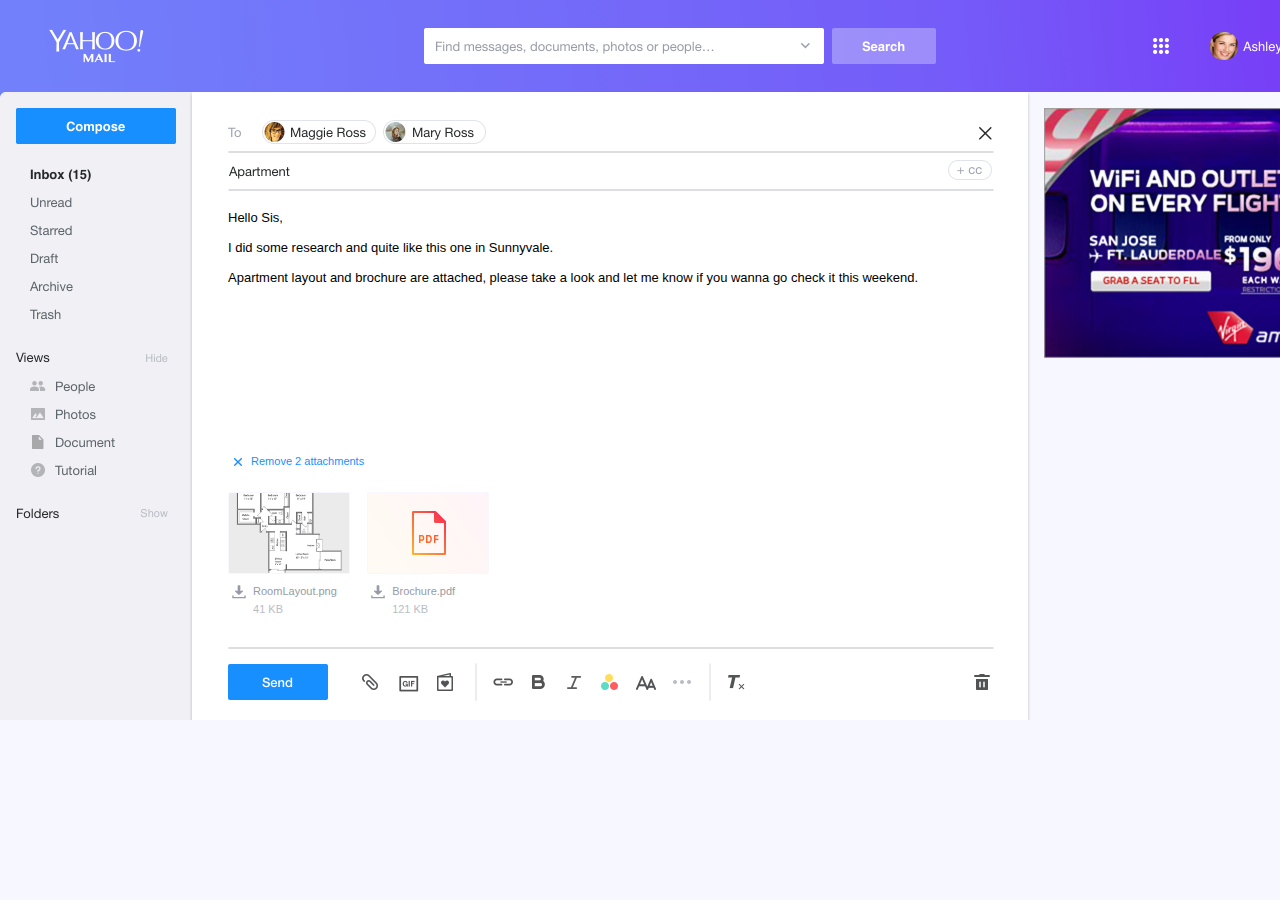
<file: demo-attachment/index.html>
<!doctype html>
<!--[if lt IE 7]>      <html class="no-js lt-ie9 lt-ie8 lt-ie7"> <![endif]-->
<!--[if IE 7]>         <html class="no-js lt-ie9 lt-ie8"> <![endif]-->
<!--[if IE 8]>         <html class="no-js lt-ie9"> <![endif]-->
<!--[if gt IE 8]><!--> <html class="no-js"> <!--<![endif]-->
  <head>
    <meta charset="utf-8">
    <meta http-equiv="X-UA-Compatible" content="IE=edge,chrome=1">
    <title>Norrin Prototype - Attachment </title>
    <meta name="description" content="">
    <meta name="viewport" content="width=device-width">

    <link rel="stylesheet" href="stylesheets/screen.css" />
    <script src="js/jquery.js"></script>

</head>
<body>
  <div id="compose-container" class="container">
    <div id="compose-area">
      <div class="msg-area">
        <p class="msg">
          Hello Sis,<br/>
          I did some research and quite like this one in Sunnyvale. <br/>
          Apartment layout and brochure are attached, please take a look and let me know if you wanna go check it this weekend.<br/>
        </p>
        <div class="inline-image">
          <img src="img/RoomLayout.png"/>
          <div class="inline-menu">
          <a class="l-menu-entry menu-entry" href="javascript:void(0)" title="more">
            <svg shape-rendering="auto">
              <g id="MORE">
                <circle cx="3" cy="10" r="2"/>
                <circle cx="10" cy="10" r="2"/>
                <circle cx="17" cy="10" r="2"/>
              </g>
            </svg>
          </a>
          <div class="l-menu menu">
            <ul>
              <li>
                <a href="javascript:void(0)" class="selected" data-linktype="size" data-typevalue="s">
                  <span class="select-state"><svg shape-rendering="auto">
                    <g id="CHECKMARK">
                    	<path d="M7.2,14.1l-3.5-3.5c-0.3-0.3-0.3-0.7,0-1s0.8-0.3,1,0l3,2.9l7.4-7.3c0.3-0.3,0.8-0.3,1,0c0.3,0.3,0.3,0.7,0,1
                    		L8.2,14C8,14.3,7.5,14.3,7.2,14.1z"/>
                    </g>
                  </svg></span>
                  Small</a>
              </li>
              <li>
                <a href="javascript:void(0)" data-linktype="size" data-typevalue="l">
                  <span class="select-state"><svg shape-rendering="auto">
                    <g id="CHECKMARK">
                    	<path d="M7.2,14.1l-3.5-3.5c-0.3-0.3-0.3-0.7,0-1s0.8-0.3,1,0l3,2.9l7.4-7.3c0.3-0.3,0.8-0.3,1,0c0.3,0.3,0.3,0.7,0,1
                    		L8.2,14C8,14.3,7.5,14.3,7.2,14.1z"/>
                    </g>
                  </svg></span>
                  Large</a>
              </li>
            </ul>
            <ul class="bottom">
              <li>
                <a href="javascript:void(0)" data-linktype="attachment" data-typevalue="layout">Send as attachment</a>
              </li>
              <li>
                <a href="javascript:void(0)" data-linktype="download">Download</a>
              </li>
              <li>
                <a href="javascript:void(0)" data-linktype="remove-inline">Remove</a>
              </li>
            </ul>
          </div>
        </div>
        </div>
      </div>
      <div class="attachment-tray">
        <div class="summary">
          <a class="remove-all" href="javascript:void(0)" target="_blank">
              <svg shape-rendering="auto">
                <g id="CLOSE_MINI">
                	<path d="M12.8,13.8L10,11l-2.8,2.8c-0.3,0.3-0.7,0.3-1,0s-0.3-0.7,0-1L9,10L6.2,7.2c-0.3-0.3-0.3-0.7,0-1s0.7-0.3,1,0
                		L10,9l2.8-2.8c0.3-0.3,0.7-0.3,1,0s0.3,0.7,0,1L11,10l2.8,2.8c0.3,0.3,0.3,0.7,0,1S13.1,14.1,12.8,13.8z"/>
                </g>
              </svg>
              Remove <span class="attachment-number">2</span> attachments
          </a>
        </div>

        <div id="layout" class="attachment" data-type="img">
          <div class="preview" data-previewable="true" data-targettype="img" data-targetvalue="img/RoomLayout.png" data-filename="RoomLayout.png">
          </div>
          <div class="download">
            <div class="icon-area">
              <svg shape-rendering="auto">
                <g id="DOWNLOAD">
                  <path d="M16.8,13.5c-0.4,0-0.8,0.3-0.8,0.8v1.2H4v-1.3c0-0.4-0.3-0.7-0.7-0.7s-0.8,0.3-0.8,0.8v2
                    c0,0.4,0.3,0.7,0.8,0.7H17c0.4,0,0.5-0.3,0.5-0.7v-2C17.5,13.8,17.2,13.5,16.8,13.5z"/>
                  <path d="M9.5,13.1c0.3,0.2,0.7,0.2,0.9,0l3.9-3.6c0.3-0.3,0.3-0.7,0-1c-0.1-0.1-0.3-0.2-0.5-0.2l0,0l0,0l0,0l-2.3,0.5
                    V3.1c0-0.3-0.3-0.6-0.6-0.6H9.1c-0.3,0-0.6,0.3-0.6,0.6v5.7L6.2,8.3l0,0l0,0l0,0c-0.2,0-0.3,0-0.5,0.2c-0.3,0.3-0.3,0.7,0,1
                    L9.5,13.1z"/>
                </g>
              </svg>
              <p>RoomLayout.png<br/><span>41 KB</span></p>
              <img src="img/download-tip.png" width="78px" class="tip"/>
            </div>
          </div>
          <div class="attachment-menu">
            <a class="s-menu-entry menu-entry" href="javascript:void(0)" title="more">
              <svg shape-rendering="auto">
                <g id="MORE">
                	<circle cx="3" cy="10" r="2"/>
                	<circle cx="10" cy="10" r="2"/>
                	<circle cx="17" cy="10" r="2"/>
                </g>
              </svg>
            </a>
            <div class="s-menu menu">
              <ul>
                <li>
                  <a href="javascript:void(0)" data-linktype="inline">Send inline</a>
                </li>
                <li>
                  <a href="javascript:void(0)" data-linktype="download">Download</a>
                </li>
              </ul>
              <ul class="bottom">
                <li>
                  <a href="javascript:void(0)" data-linktype="remove-thumb">Remove</a>
                </li>
              </ul>
            </div>
          </div>
        </div>

        <div class="attachment" data-type="pdf">
          <div class="preview" data-previewable="true" data-targettype="pdf" data-targetvalue="img/Brochure.pdf" data-filename="Brochure.pdf">
          </div>
          <div class="download">
            <div class="icon-area">
              <svg shape-rendering="auto">
                <g id="DOWNLOAD">
                  <path d="M16.8,13.5c-0.4,0-0.8,0.3-0.8,0.8v1.2H4v-1.3c0-0.4-0.3-0.7-0.7-0.7s-0.8,0.3-0.8,0.8v2
                    c0,0.4,0.3,0.7,0.8,0.7H17c0.4,0,0.5-0.3,0.5-0.7v-2C17.5,13.8,17.2,13.5,16.8,13.5z"/>
                  <path d="M9.5,13.1c0.3,0.2,0.7,0.2,0.9,0l3.9-3.6c0.3-0.3,0.3-0.7,0-1c-0.1-0.1-0.3-0.2-0.5-0.2l0,0l0,0l0,0l-2.3,0.5
                    V3.1c0-0.3-0.3-0.6-0.6-0.6H9.1c-0.3,0-0.6,0.3-0.6,0.6v5.7L6.2,8.3l0,0l0,0l0,0c-0.2,0-0.3,0-0.5,0.2c-0.3,0.3-0.3,0.7,0,1
                    L9.5,13.1z"/>
                </g>
              </svg>
              <p>Brochure.pdf<br/><span>121 KB</span></p>
              <img src="img/download-tip.png" width="78px" class="tip"/>
            </div>
          </div>
          <div class="attachment-menu">
            <a class="s-menu-entry menu-entry" href="javascript:void(0)" title="more">
              <svg shape-rendering="auto">
                <g id="MORE">
                	<circle cx="3" cy="10" r="2"/>
                	<circle cx="10" cy="10" r="2"/>
                	<circle cx="17" cy="10" r="2"/>
                </g>
              </svg>
            </a>
            <div class="s-menu menu">
              <ul>
                <li>
                  <a href="javascript:void(0)" data-linktype="download" data-file="img/apt-brochure.pdf">Download</a>
                </li>
              </ul>
              <ul class="bottom">
                <li>
                  <a href="javascript:void(0)" data-linktype="remove-thumb">Remove</a>
                </li>
              </ul>
            </div>
          </div>
        </div>
      </div>
    </div>
  </div>
  <div id="doc-preview-container">
    <div class="doc-preview-nav">
      <div class="left">
      </div>
      <div class="right">
        <svg shape-rendering="auto" class="close-preview">
          <g id="CLOSE">
          	<path d="M10,9l5.1-5.1c0.3-0.3,0.7-0.3,1,0c0.3,0.3,0.3,0.7,0,1L11,10l5.1,5.1c0.3,0.3,0.3,0.7,0,1
          		c-0.3,0.3-0.7,0.3-1,0L10,11l-5.1,5.1c-0.3,0.3-0.7,0.3-1,0c-0.3-0.3-0.3-0.7,0-1L9,10L3.9,4.9c-0.3-0.3-0.3-0.7,0-1s0.7-0.3,1,0
          		L10,9z"/>
          </g>
        </svg>
      </div>
    <div>
    <div class="doc-preview"></div>
  </div>
</body>
<script type="text/javascript">

  $('.preview').on('mouseover', function(){
      $(this).siblings('.attachment-menu').addClass('show');
  });

  $('.inline-image').on('mouseover', function(){
      $(this).addClass('focus');
      $(this).children('.inline-menu').addClass('show');
  });

  $('.attachment').on('mouseover', function(){
    $(this).addClass('focus');
  });

  $('.attachment').on('mouseleave', function(){
    $(this).removeClass('focus');
    var childMenu = $(this).children('.attachment-menu');
    childMenu.removeClass('show');
    childMenu.find('.menu-entry').removeClass('inactivate');
    childMenu.find('.menu').removeClass('show');
  });

  $('.inline-image').on('mouseleave', function(){
    $(this).removeClass('focus');
    var childMenu = $(this).children('.inline-menu');
    childMenu.removeClass('show');
    childMenu.find('.menu-entry').removeClass('inactivate');
    childMenu.find('.menu').removeClass('show');
  });

  $(window).on('click', function() {
    $('.attachment-menu').removeClass('show');
    $('.menu-entry').removeClass('inactivate');
    $('.menu').removeClass('show');
  });

  $('.menu-entry').on('click', function(event){
    event.stopPropagation();
    $(this).addClass('inactivate');
    $(this).siblings('.menu').addClass('show');
  });

  $('.menu').on('click', function(event){
      event.stopPropagation();
      var hitTarget = $(event.target),
          linkType = hitTarget.attr('data-linktype');


      if( linkType == 'inline' ){

        var targetThumb = hitTarget.parents('.attachment');
        targetThumb.hide();
        $('.inline-image').addClass('show');

      }else if(linkType == 'download'){

      }else if(linkType == 'remove-thumb'){

        var target = hitTarget.parents('.attachment');
        target.hide();

      }else if(linkType == 'remove-inline'){

        var target = hitTarget.parents('.inline-image');
        target.hide();

      }else if(linkType == 'attachment'){

        var targetID = hitTarget.attr('data-typevalue'),
            targetParent =  hitTarget.parents('.inline-image');
        $('#'+targetID).show();
        targetParent.removeClass('show');

      }else if(linkType == 'size'){

          var target = hitTarget.parents('.inline-image'),
              value = hitTarget.attr('data-typevalue');

          if(value == "s"){
            target.removeClass('enlarge');
          }else{
            target.addClass('enlarge');
          }

          $('[data-linktype=size]').removeClass('selected');
          hitTarget.addClass('selected');
      }


      updateNumber();
  });

  $('.preview').on('click', function(){
      $('#doc-preview-container').show();
      var type = $(this).attr('data-targettype'),
          value = $(this).attr('data-targetvalue'),
          filename = $(this).attr('data-filename');
          console.log(filename);
      if(type == 'pdf'){
        $('.doc-preview').append('<embed src="'+value+'" width="600" height="588" type="application/pdf">');
      }else if(type == 'img'){
        $('.doc-preview').append('<img src="'+value+'" />');
      }

      $('.doc-preview-nav .left').text(filename);
  });

  $('.close-preview').on('click', function(){
    $('#doc-preview-container').hide();
    $('.doc-preview').empty();
  });

  function updateNumber(){
    var n = $('.attachment:visible').length;
    if(n < 1){
      $('.summary').hide();
    }else{
      $('.summary').show();
      $('.attachment-number').text(n);
    }
  }



</script>
</html>
</file>
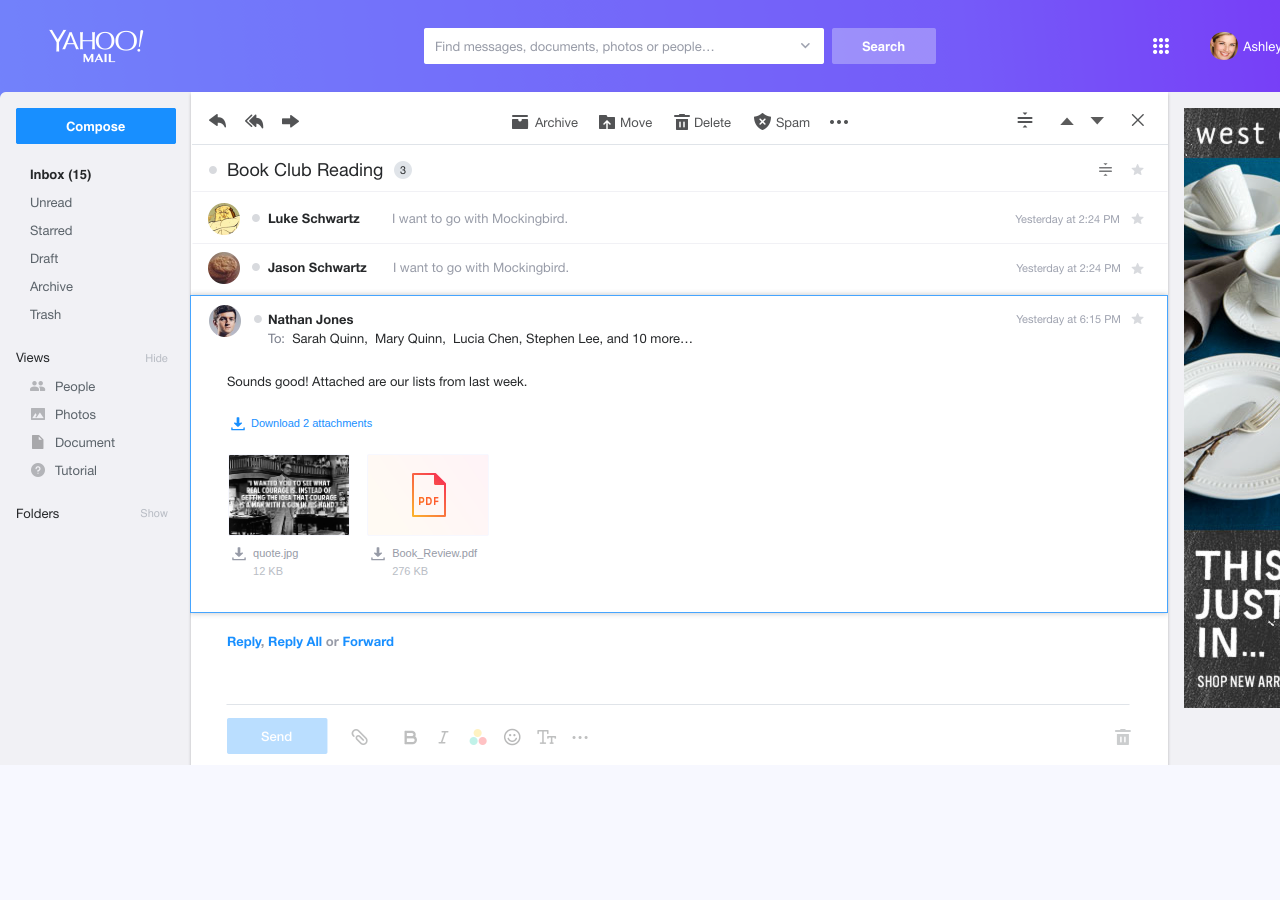
<file: demo-attachment/message-read.html>
<!doctype html>
<!--[if lt IE 7]>      <html class="no-js lt-ie9 lt-ie8 lt-ie7"> <![endif]-->
<!--[if IE 7]>         <html class="no-js lt-ie9 lt-ie8"> <![endif]-->
<!--[if IE 8]>         <html class="no-js lt-ie9"> <![endif]-->
<!--[if gt IE 8]><!--> <html class="no-js"> <!--<![endif]-->
  <head>
    <meta charset="utf-8">
    <meta http-equiv="X-UA-Compatible" content="IE=edge,chrome=1">
    <title>Norrin Prototype - Attachment </title>
    <meta name="description" content="">
    <meta name="viewport" content="width=device-width">

    <link rel="stylesheet" href="stylesheets/screen.css" />
    <script src="js/jquery.js"></script>

</head>
<body>
  <div id="msg-read-container" class="container">
    <div id="msg-read">
      <div class="attachment-tray">
        <div class="summary">
          <a class="remove-all" href="javascript:void(0)" target="_blank">
              <svg shape-rendering="auto">
                <g id="DOWNLOAD">
                  <path d="M16.8,13.5c-0.4,0-0.8,0.3-0.8,0.8v1.2H4v-1.3c0-0.4-0.3-0.7-0.7-0.7s-0.8,0.3-0.8,0.8v2
                    c0,0.4,0.3,0.7,0.8,0.7H17c0.4,0,0.5-0.3,0.5-0.7v-2C17.5,13.8,17.2,13.5,16.8,13.5z"/>
                  <path d="M9.5,13.1c0.3,0.2,0.7,0.2,0.9,0l3.9-3.6c0.3-0.3,0.3-0.7,0-1c-0.1-0.1-0.3-0.2-0.5-0.2l0,0l0,0l0,0l-2.3,0.5
                    V3.1c0-0.3-0.3-0.6-0.6-0.6H9.1c-0.3,0-0.6,0.3-0.6,0.6v5.7L6.2,8.3l0,0l0,0l0,0c-0.2,0-0.3,0-0.5,0.2c-0.3,0.3-0.3,0.7,0,1
                    L9.5,13.1z"/>
                </g>
              </svg>
              Download <span class="attachment-number">2</span> attachments
          </a>
        </div>

        <div id="layout" class="attachment" data-type="quote">
          <div class="preview" data-previewable="true" data-targettype="img" data-targetvalue="img/quote.jpg" data-filename="quote.jpg">
          </div>
          <div class="download">
            <div class="icon-area">
              <svg shape-rendering="auto">
                <g id="DOWNLOAD">
                  <path d="M16.8,13.5c-0.4,0-0.8,0.3-0.8,0.8v1.2H4v-1.3c0-0.4-0.3-0.7-0.7-0.7s-0.8,0.3-0.8,0.8v2
                    c0,0.4,0.3,0.7,0.8,0.7H17c0.4,0,0.5-0.3,0.5-0.7v-2C17.5,13.8,17.2,13.5,16.8,13.5z"/>
                  <path d="M9.5,13.1c0.3,0.2,0.7,0.2,0.9,0l3.9-3.6c0.3-0.3,0.3-0.7,0-1c-0.1-0.1-0.3-0.2-0.5-0.2l0,0l0,0l0,0l-2.3,0.5
                    V3.1c0-0.3-0.3-0.6-0.6-0.6H9.1c-0.3,0-0.6,0.3-0.6,0.6v5.7L6.2,8.3l0,0l0,0l0,0c-0.2,0-0.3,0-0.5,0.2c-0.3,0.3-0.3,0.7,0,1
                    L9.5,13.1z"/>
                </g>
              </svg>
              <p>quote.jpg<br/><span>12 KB</span></p>
              <img src="img/download-tip.png" width="78px" class="tip"/>
            </div>
          </div>
        </div>
        <div class="attachment" data-type="pdf">
          <div class="preview" data-previewable="true" data-targettype="pdf" data-targetvalue="img/Book_Review.pdf" data-filename="Book_Review.pdf">
          </div>
          <div class="download">
            <div class="icon-area">
              <svg shape-rendering="auto">
                <g id="DOWNLOAD">
                  <path d="M16.8,13.5c-0.4,0-0.8,0.3-0.8,0.8v1.2H4v-1.3c0-0.4-0.3-0.7-0.7-0.7s-0.8,0.3-0.8,0.8v2
                    c0,0.4,0.3,0.7,0.8,0.7H17c0.4,0,0.5-0.3,0.5-0.7v-2C17.5,13.8,17.2,13.5,16.8,13.5z"/>
                  <path d="M9.5,13.1c0.3,0.2,0.7,0.2,0.9,0l3.9-3.6c0.3-0.3,0.3-0.7,0-1c-0.1-0.1-0.3-0.2-0.5-0.2l0,0l0,0l0,0l-2.3,0.5
                    V3.1c0-0.3-0.3-0.6-0.6-0.6H9.1c-0.3,0-0.6,0.3-0.6,0.6v5.7L6.2,8.3l0,0l0,0l0,0c-0.2,0-0.3,0-0.5,0.2c-0.3,0.3-0.3,0.7,0,1
                    L9.5,13.1z"/>
                </g>
              </svg>
              <p>Book_Review.pdf<br/><span>276 KB</span></p>
              <img src="img/download-tip.png" width="78px" class="tip"/>
            </div>
          </div>
        </div>
      </div>
    </div>
  </div>
  <div id="doc-preview-container">
    <div class="doc-preview-nav">
      <div class="left">
      </div>
      <div class="right">
        <svg shape-rendering="auto" class="close-preview">
          <g id="CLOSE">
          	<path d="M10,9l5.1-5.1c0.3-0.3,0.7-0.3,1,0c0.3,0.3,0.3,0.7,0,1L11,10l5.1,5.1c0.3,0.3,0.3,0.7,0,1
          		c-0.3,0.3-0.7,0.3-1,0L10,11l-5.1,5.1c-0.3,0.3-0.7,0.3-1,0c-0.3-0.3-0.3-0.7,0-1L9,10L3.9,4.9c-0.3-0.3-0.3-0.7,0-1s0.7-0.3,1,0
          		L10,9z"/>
          </g>
        </svg>
      </div>
    <div>
    <div class="doc-preview">

    <div>
  </div>
</body>
<script type="text/javascript">

  $('.preview').on('mouseover', function(){
      $(this).siblings('.attachment-menu').addClass('show');
  });

  $('.inline-image').on('mouseover', function(){
      $(this).addClass('focus');
      $(this).children('.inline-menu').addClass('show');
  });

  $('.attachment').on('mouseover', function(){
    $(this).addClass('focus');
  });

  $('.attachment').on('mouseleave', function(){
    $(this).removeClass('focus');
    var childMenu = $(this).children('.attachment-menu');
    childMenu.removeClass('show');
    childMenu.find('.menu-entry').removeClass('inactivate');
    childMenu.find('.menu').removeClass('show');
  });

  $('.inline-image').on('mouseleave', function(){
    $(this).removeClass('focus');
    var childMenu = $(this).children('.inline-menu');
    childMenu.removeClass('show');
    childMenu.find('.menu-entry').removeClass('inactivate');
    childMenu.find('.menu').removeClass('show');
  });

  $(window).on('click', function() {
    $('.attachment-menu').removeClass('show');
    $('.menu-entry').removeClass('inactivate');
    $('.menu').removeClass('show');
  });

  $('.menu-entry').on('click', function(event){
    event.stopPropagation();
    $(this).addClass('inactivate');
    $(this).siblings('.menu').addClass('show');
  });

  $('.menu').on('click', function(event){
      event.stopPropagation();
      var hitTarget = $(event.target),
          linkType = hitTarget.attr('data-linktype');

      if( linkType == 'inline' ){
        var targetThumb = hitTarget.parents('.attachment');
        targetThumb.hide();
        $('.inline-image').addClass('show');
      }else if(linkType == 'download'){

      }else if(linkType == 'remove-thumb'){
        var target = hitTarget.parents('.attachment');
        target.hide();
      }else if(linkType == 'remove-inline'){
        var target = hitTarget.parents('.inline-image');
        target.hide();
      }else if(linkType == 'attachment'){
        var targetID = hitTarget.attr('data-typevalue'),
            targetParent =  hitTarget.parents('.inline-image');
        $('#'+targetID).show();
        targetParent.removeClass('show');
      }
      updateNumber();
  });

  $('.preview').on('click', function(){
      $('#doc-preview-container').show();
      var type = $(this).attr('data-targettype'),
          value = $(this).attr('data-targetvalue'),
          filename = $(this).attr('data-filename');
          console.log(filename);
      if(type == 'pdf'){
        $('.doc-preview').append('<embed src="'+value+'" width="600" height="588" type="application/pdf">');
      }else if(type == 'img'){
        $('.doc-preview').append('<img src="'+value+'" />');
      }

      $('.doc-preview-nav .left').text(filename);
  });

  $('.close-preview').on('click', function(){
    $('#doc-preview-container').hide();
    $('.doc-preview').empty();
  });

  function updateNumber(){
    var n = $('.attachment:visible').length;
    if(n < 1){
      $('.summary').hide();
    }else{
      $('.summary').show();
      $('.attachment-number').text(n);
    }
  }

</script>
</html>
</file>
<file: demo-attachment/stylesheets/screen.css>
/* line 12, ../sass/screen.scss */
svg {
  width: 20px;
  height: 20px;
  line-height: 20px;
  display: inline-block;
  vertical-align: middle; }

/* line 20, ../sass/screen.scss */
a {
  text-decoration: none; }

/* line 24, ../sass/screen.scss */
html {
  width: 100%;
  height: 100%; }

/* line 28, ../sass/screen.scss */
body {
  font-family: "Helvetica Neue", "Segoe UI", Helvetica, Arial, "Lucida Grande", sans-serif;
  margin: 0 auto;
  background-color: #F7F8FF;
  max-height: 720px;
  overflow: hidden;
  width: 100%;
  height: 100%; }

/* line 38, ../sass/screen.scss */
.container {
  position: relative;
  width: 1360px;
  margin: 0 auto;
  box-sizing: border-box; }

/* line 45, ../sass/screen.scss */
#compose-container {
  height: 720px;
  background: url("../img/base-2.png") top center no-repeat;
  background-size: 100% auto;
  padding-top: 190px;
  padding-left: 228px; }

/* line 53, ../sass/screen.scss */
#msg-read-container {
  height: 765px;
  background: url("../img/base-conversation.png") top center no-repeat;
  background-size: 100% auto;
  padding-top: 413px;
  padding-left: 228px; }
  /* line 60, ../sass/screen.scss */
  #msg-read-container .summary svg {
    transform: scale(0.9); }
  /* line 64, ../sass/screen.scss */
  #msg-read-container .attachment-tray {
    padding-top: 0; }

/* line 69, ../sass/screen.scss */
#compose-area {
  position: relative;
  width: 800px;
  height: 457px;
  overflow: scroll; }
  /* line 74, ../sass/screen.scss */
  #compose-area .msg-area {
    position: relative;
    display: block;
    min-height: 224px; }
    /* line 78, ../sass/screen.scss */
    #compose-area .msg-area .msg {
      font-size: 13px;
      line-height: 30px; }
    /* line 82, ../sass/screen.scss */
    #compose-area .msg-area .inline-image {
      position: relative;
      display: none;
      width: 400px;
      margin-top: 16px; }
      /* line 87, ../sass/screen.scss */
      #compose-area .msg-area .inline-image img {
        width: 100%;
        border: 1px solid rgba(24, 143, 255, 0); }
      /* line 91, ../sass/screen.scss */
      #compose-area .msg-area .inline-image.enlarge {
        width: auto;
        max-width: 765px; }
        /* line 94, ../sass/screen.scss */
        #compose-area .msg-area .inline-image.enlarge img {
          width: 100%; }
        /* line 97, ../sass/screen.scss */
        #compose-area .msg-area .inline-image.enlarge .inline-menu {
          left: 751px; }
          /* line 99, ../sass/screen.scss */
          #compose-area .msg-area .inline-image.enlarge .inline-menu .l-menu {
            left: -140px; }
      /* line 104, ../sass/screen.scss */
      #compose-area .msg-area .inline-image.show {
        display: block; }
      /* line 108, ../sass/screen.scss */
      #compose-area .msg-area .inline-image.focus img {
        border: 1px solid rgba(24, 143, 255, 0.8); }
    /* line 113, ../sass/screen.scss */
    #compose-area .msg-area .inline-menu {
      position: absolute;
      left: 386px;
      top: -14px;
      z-index: 1;
      display: none;
      opacity: 0; }
      /* line 120, ../sass/screen.scss */
      #compose-area .msg-area .inline-menu .l-menu-entry {
        display: block;
        width: 28px;
        height: 28px;
        box-shadow: 0 0 6px rgba(0, 0, 0, 0.3);
        border-radius: 14px;
        background: white;
        text-align: center;
        box-sizing: border-box;
        padding: 4px;
        transition: .16s opacity; }
      /* line 132, ../sass/screen.scss */
      #compose-area .msg-area .inline-menu .l-menu {
        position: absolute;
        left: 0;
        display: block;
        margin-top: 4px; }
        /* line 137, ../sass/screen.scss */
        #compose-area .msg-area .inline-menu .l-menu a {
          position: relative;
          padding-left: 36px; }
          /* line 140, ../sass/screen.scss */
          #compose-area .msg-area .inline-menu .l-menu a .select-state {
            position: absolute;
            left: 8px;
            top: -8px;
            height: 32px;
            display: none; }
          /* line 148, ../sass/screen.scss */
          #compose-area .msg-area .inline-menu .l-menu a.selected .select-state {
            display: inline-block; }
      /* line 154, ../sass/screen.scss */
      #compose-area .msg-area .inline-menu.show {
        display: block;
        opacity: 1; }

/* line 164, ../sass/screen.scss */
.attachment-tray {
  position: relative;
  z-index: 10;
  background-color: white;
  width: 718px;
  bottom: 0px;
  padding: 24px 0 16px;
  font-size: 11px; }
  /* line 172, ../sass/screen.scss */
  .attachment-tray .summary {
    margin-bottom: 8px; }
    /* line 174, ../sass/screen.scss */
    .attachment-tray .summary a {
      line-height: 20px;
      color: #188FFF; }
    /* line 178, ../sass/screen.scss */
    .attachment-tray .summary svg {
      fill: #188FFF; }
  /* line 183, ../sass/screen.scss */
  .attachment-tray .attachment {
    position: relative;
    width: 120px;
    margin-right: 16px;
    display: inline-block; }
    /* line 189, ../sass/screen.scss */
    .attachment-tray .attachment.focus .preview {
      border-color: rgba(24, 143, 255, 0.8); }
    /* line 193, ../sass/screen.scss */
    .attachment-tray .attachment .preview {
      position: relative;
      margin: 12px 0 0 0;
      height: 80px;
      width: 120px;
      border: 1px solid #F7F8FF;
      border-radius: 2px;
      transition: .12s border-color; }
      /* line 201, ../sass/screen.scss */
      .attachment-tray .attachment .preview::after {
        position: absolute;
        content: '';
        height: 100%;
        width: 100%;
        top: 0;
        left: 0;
        opacity: 0;
        transition: .12s opacity;
        font-weight: medium;
        line-height: 80px;
        text-align: center; }
      /* line 214, ../sass/screen.scss */
      .attachment-tray .attachment .preview[data-previewable=true]:hover {
        cursor: pointer; }
        /* line 216, ../sass/screen.scss */
        .attachment-tray .attachment .preview[data-previewable=true]:hover::after {
          content: 'Preview';
          color: #188FFF;
          background: rgba(255, 255, 255, 0.95);
          opacity: 1; }
    /* line 224, ../sass/screen.scss */
    .attachment-tray .attachment[data-type=img] .preview {
      background: url(../img/RoomLayout.png) center center no-repeat;
      background-size: 100% auto; }
    /* line 228, ../sass/screen.scss */
    .attachment-tray .attachment[data-type=pdf] .preview {
      background: url(../img/pdf-thumb.png) center center no-repeat;
      background-size: 100% auto; }
    /* line 232, ../sass/screen.scss */
    .attachment-tray .attachment[data-type=quote] .preview {
      background: url(../img/quote.jpg) center center no-repeat;
      background-size: 100% auto; }
    /* line 236, ../sass/screen.scss */
    .attachment-tray .attachment .download {
      position: relative;
      padding-top: 8px;
      color: #979BA7; }
      /* line 240, ../sass/screen.scss */
      .attachment-tray .attachment .download svg {
        vertical-align: top;
        transform: scale(0.9);
        fill: #979BA7;
        margin: 0 1px; }
      /* line 246, ../sass/screen.scss */
      .attachment-tray .attachment .download p {
        display: inline-block;
        margin: 0 0 0 0;
        line-height: 18px; }
        /* line 250, ../sass/screen.scss */
        .attachment-tray .attachment .download p span {
          color: #B9BDC5; }
      /* line 254, ../sass/screen.scss */
      .attachment-tray .attachment .download .tip {
        position: absolute;
        opacity: 0;
        top: 48px;
        left: 21px;
        transition: 0.16s all;
        z-index: 10; }
      /* line 262, ../sass/screen.scss */
      .attachment-tray .attachment .download:hover {
        cursor: pointer; }
        /* line 264, ../sass/screen.scss */
        .attachment-tray .attachment .download:hover svg {
          fill: #188FFF; }
        /* line 267, ../sass/screen.scss */
        .attachment-tray .attachment .download:hover p {
          color: #188FFF; }
          /* line 269, ../sass/screen.scss */
          .attachment-tray .attachment .download:hover p span {
            color: #188FFF; }
        /* line 273, ../sass/screen.scss */
        .attachment-tray .attachment .download:hover .tip {
          top: 40px;
          opacity: 1; }
    /* line 279, ../sass/screen.scss */
    .attachment-tray .attachment .attachment-menu {
      position: absolute;
      left: 108px;
      top: 0;
      opacity: 0;
      display: none;
      z-index: 1; }
      /* line 286, ../sass/screen.scss */
      .attachment-tray .attachment .attachment-menu .s-menu-entry {
        display: block;
        width: 24px;
        height: 24px;
        box-shadow: 0 0 5px rgba(0, 0, 0, 0.3);
        border-radius: 12px;
        background: white;
        text-align: center;
        box-sizing: border-box;
        padding: 2px;
        transition: .16s opacity; }
        /* line 297, ../sass/screen.scss */
        .attachment-tray .attachment .attachment-menu .s-menu-entry svg {
          transform: scale(0.8); }
      /* line 301, ../sass/screen.scss */
      .attachment-tray .attachment .attachment-menu .s-menu {
        display: block;
        margin-top: 4px; }
        /* line 304, ../sass/screen.scss */
        .attachment-tray .attachment .attachment-menu .s-menu a {
          font-size: 11px; }
      /* line 308, ../sass/screen.scss */
      .attachment-tray .attachment .attachment-menu.show {
        display: block;
        opacity: 1; }

/* line 317, ../sass/screen.scss */
.menu-entry {
  cursor: pointer; }
  /* line 319, ../sass/screen.scss */
  .menu-entry svg {
    fill: #979BA7; }
  /* line 323, ../sass/screen.scss */
  .menu-entry:hover svg {
    fill: #188FFF; }
  /* line 327, ../sass/screen.scss */
  .menu-entry.inactivate {
    cursor: default; }
    /* line 329, ../sass/screen.scss */
    .menu-entry.inactivate svg {
      fill: #B9BDC5; }
    /* line 333, ../sass/screen.scss */
    .menu-entry.inactivate:hover svg {
      fill: #B9BDC5; }

/* line 339, ../sass/screen.scss */
.menu {
  border-radius: 2px;
  position: relative;
  background-color: white;
  box-shadow: 0 0 6px rgba(0, 0, 0, 0.3);
  display: none;
  max-height: 0;
  overflow: hidden; }
  /* line 347, ../sass/screen.scss */
  .menu.show {
    max-height: 999px; }
  /* line 350, ../sass/screen.scss */
  .menu ul {
    list-style: none;
    margin: 0;
    padding: 4px 0; }
    /* line 354, ../sass/screen.scss */
    .menu ul.bottom {
      border-top: 1px solid #F1F1F5; }
    /* line 358, ../sass/screen.scss */
    .menu ul li:hover {
      background-color: rgba(24, 143, 255, 0.08); }
      /* line 360, ../sass/screen.scss */
      .menu ul li:hover a {
        color: #188FFF; }
      /* line 363, ../sass/screen.scss */
      .menu ul li:hover svg {
        fill: #188FFF; }
    /* line 367, ../sass/screen.scss */
    .menu ul li a {
      padding: 0 16px;
      line-height: 32px;
      font-size: 13px;
      color: #26282A;
      text-decoration: none;
      white-space: nowrap; }

/* line 379, ../sass/screen.scss */
#doc-preview-container {
  position: fixed;
  width: 100%;
  height: 100%;
  top: 0;
  left: 0;
  z-index: 100;
  background-color: #F1F1F5;
  display: none; }
  /* line 388, ../sass/screen.scss */
  #doc-preview-container .doc-preview-nav {
    position: fixed;
    height: 60px;
    width: 1360px;
    top: 0;
    left: 50%;
    margin-left: -680px;
    background: linear-gradient(to right, #7282fb, #755bf9, #7934f7); }
    /* line 396, ../sass/screen.scss */
    #doc-preview-container .doc-preview-nav .right {
      float: right;
      margin-right: 24px;
      line-height: 60px; }
      /* line 400, ../sass/screen.scss */
      #doc-preview-container .doc-preview-nav .right svg {
        fill: white; }
      /* line 403, ../sass/screen.scss */
      #doc-preview-container .doc-preview-nav .right svg:hover {
        cursor: pointer; }
    /* line 407, ../sass/screen.scss */
    #doc-preview-container .doc-preview-nav .left {
      float: left;
      margin-left: 24px;
      color: white;
      font-size: 16px;
      line-height: 60px; }
  /* line 415, ../sass/screen.scss */
  #doc-preview-container .doc-preview {
    clear: both;
    position: fixed;
    width: 1360px;
    left: 50%;
    margin-left: -680px;
    top: 60px;
    bottom: 0;
    background-color: #F7F8FF;
    text-align: center;
    padding-top: 36px;
    box-sizing: border-box; }
</file>
